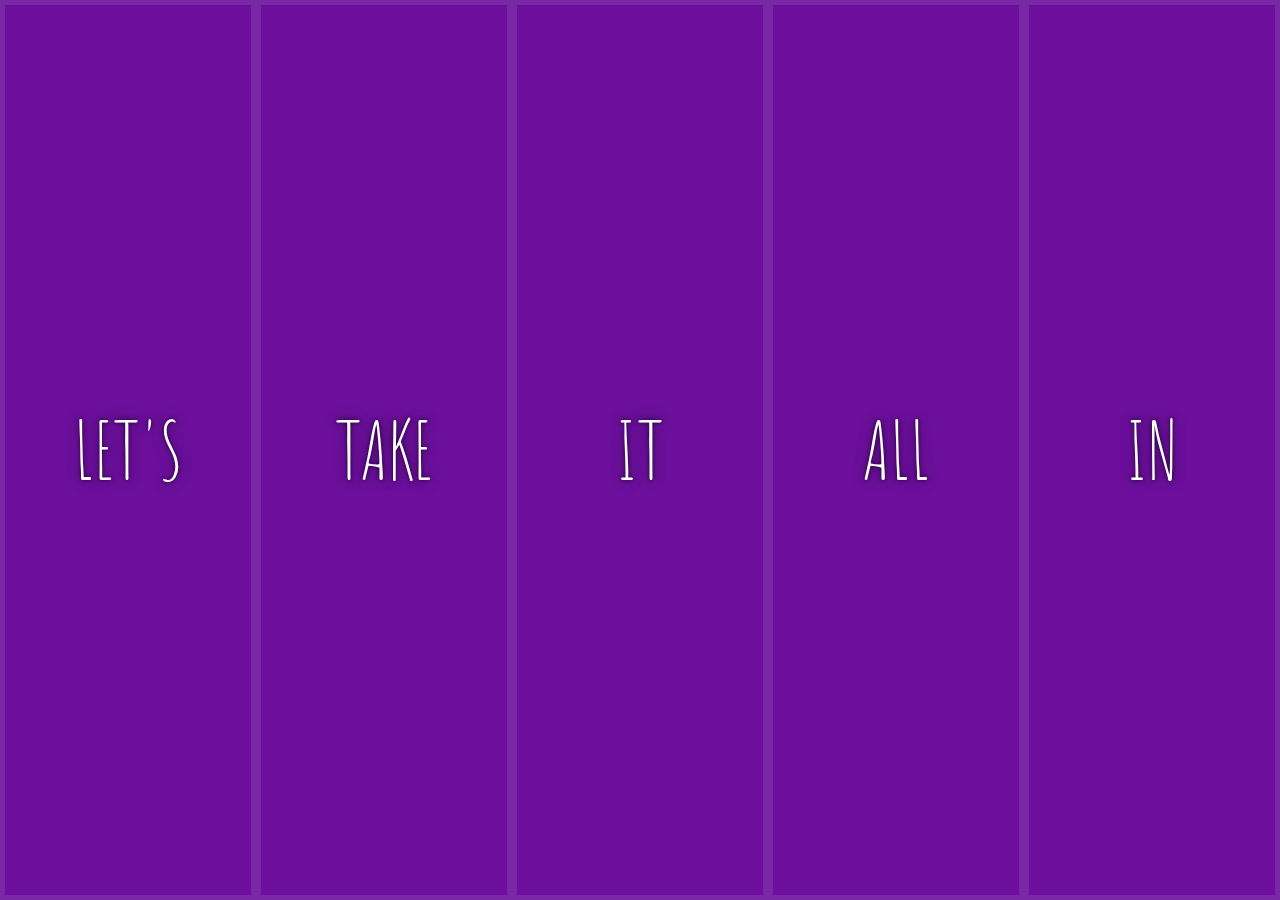
<file: 05 - Flex Panel Gallery/index.html>
<!DOCTYPE html>
<html lang="en">
<head>
  <meta charset="UTF-8">
  <title>Flex Panels 💪</title>
  <link href='https://fonts.googleapis.com/css?family=Amatic+SC' rel='stylesheet' type='text/css'>
  <link rel="stylesheet" type="text/css" href="style.css">
</head>
<body>
  <div class="panels">
    <div class="panel panel1">
      <p>Hey</p>
      <p>Let's</p>
      <p>Dance</p>
    </div>
    <div class="panel panel2">
      <p>Give</p>
      <p>Take</p>
      <p>Receive</p>
    </div>
    <div class="panel panel3">
      <p>Experience</p>
      <p>It</p>
      <p>Today</p>
    </div>
    <div class="panel panel4">
      <p>Give</p>
      <p>All</p>
      <p>You can</p>
    </div>
    <div class="panel panel5">
      <p>Life</p>
      <p>In</p>
      <p>Motion</p>
    </div>
  </div>

  <script src="script.js"></script>
</body>
</html>
</file>
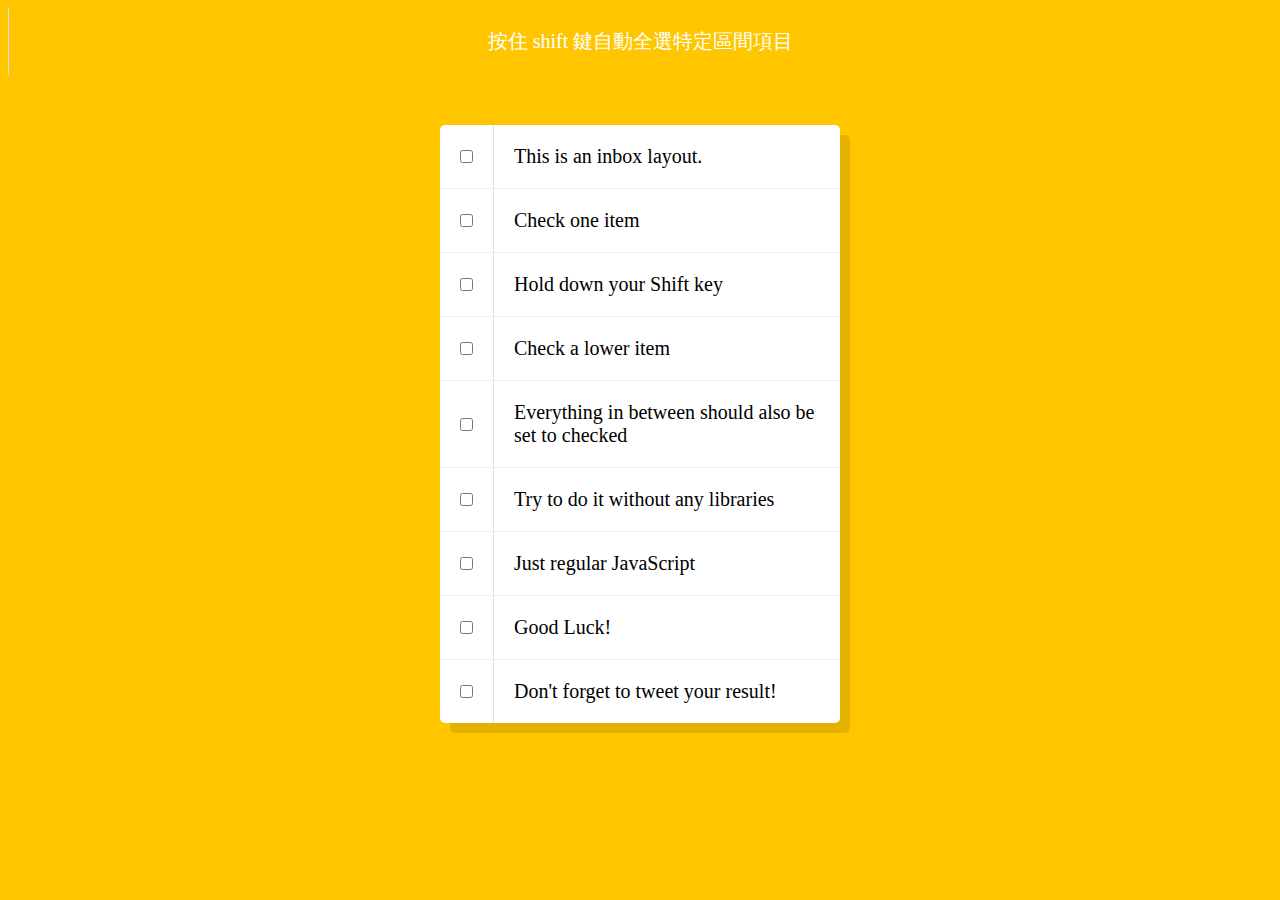
<file: 10 - Hold Shift and Check Checkboxes/index.html>
<!DOCTYPE html>
<html lang="en">
<head>
  <meta charset="UTF-8">
  <title>Hold Shift to Check Multiple Checkboxes</title>
</head>
<body>
  <style>

    html {
      font-family: sans-serif;
      background: #ffc600;
    }

    .title {
      text-align: center;
      color: #fff;
      font-size: large;
    }

    .inbox {
      max-width: 400px;
      margin: 50px auto;
      background: white;
      border-radius: 5px;
      box-shadow: 10px 10px 0 rgba(0,0,0,0.1);
    }

    .item {
      display: flex;
      align-items: center;
      border-bottom: 1px solid #F1F1F1;
    }

    .item:last-child {
      border-bottom: 0;
    }

    input:checked + p {
      background: #F9F9F9;
      text-decoration: line-through;
    }

    input[type="checkbox"] {
      margin: 20px;
    }

    p {
      margin: 0;
      padding: 20px;
      transition: background 0.2s;
      flex: 1;
      font-family:'helvetica neue';
      font-size: 20px;
      font-weight: 200;
      border-left: 1px solid #D1E2FF;
    }
  </style>
   <!--
   The following is a common layout you would see in an email client.

   When a user clicks a checkbox, holds Shift, and then clicks another checkbox a few rows down, all the checkboxes inbetween those two checkboxes should be checked.

  -->
  <div class="title">
    <p>按住 shift 鍵自動全選特定區間項目</p>
  </div>
  <div class="inbox">
    <div class="item">
      <input type="checkbox">
      <p>This is an inbox layout.</p>
    </div>
    <div class="item">
      <input type="checkbox">
      <p>Check one item</p>
    </div>
    <div class="item">
      <input type="checkbox">
      <p>Hold down your Shift key</p>
    </div>
    <div class="item">
      <input type="checkbox">
      <p>Check a lower item</p>
    </div>
    <div class="item">
      <input type="checkbox">
      <p>Everything in between should also be set to checked</p>
    </div>
    <div class="item">
      <input type="checkbox">
      <p>Try to do it without any libraries</p>
    </div>
    <div class="item">
      <input type="checkbox">
      <p>Just regular JavaScript</p>
    </div>
    <div class="item">
      <input type="checkbox">
      <p>Good Luck!</p>
    </div>
    <div class="item">
      <input type="checkbox">
      <p>Don't forget to tweet your result!</p>
    </div>
  </div>

<script src="script.js"></script>
</body>
</html>
</file>
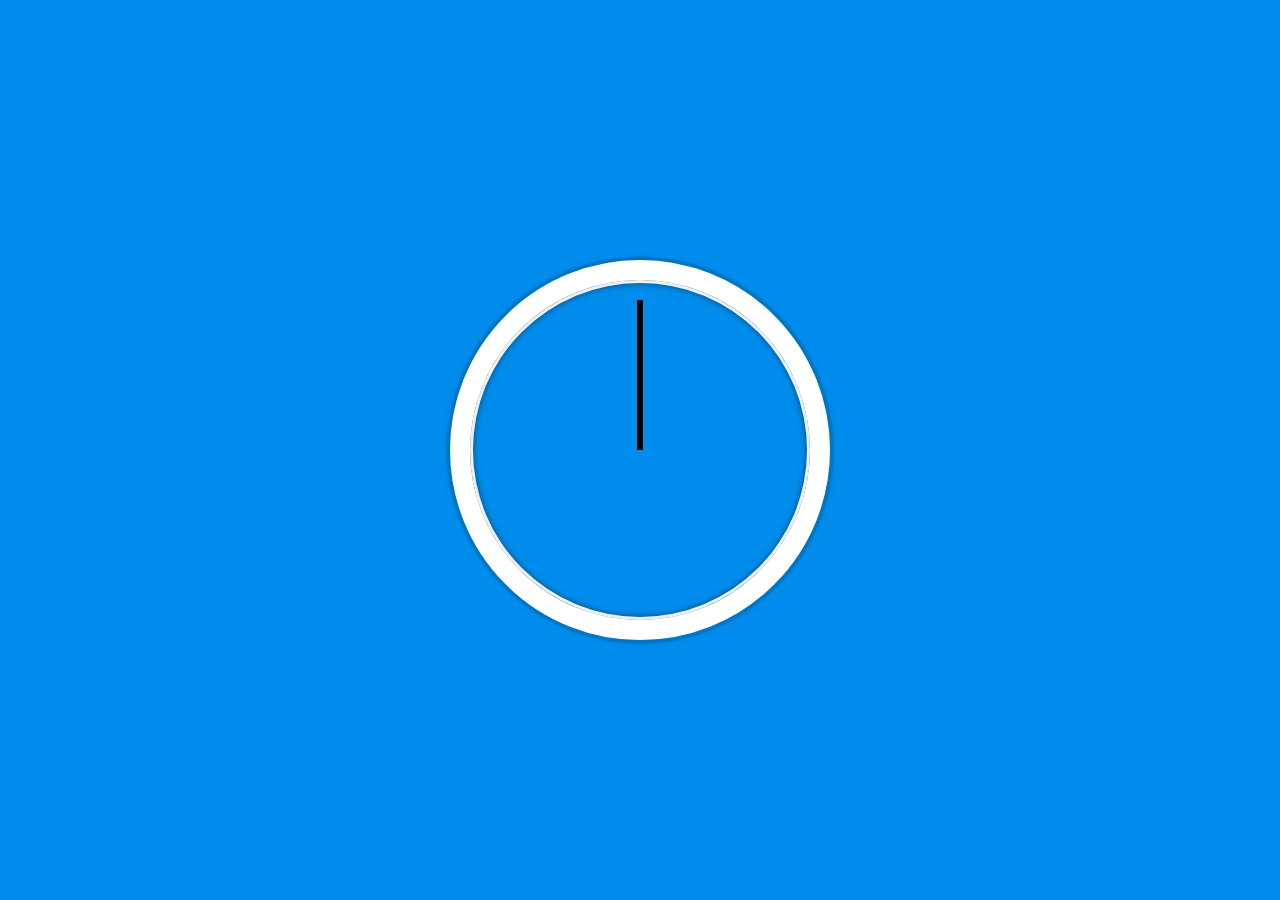
<file: 02 - JS and CSS Clock/index-START.html>
<!DOCTYPE html>
<html lang="en">
<head>
  <meta charset="UTF-8">
  <title>JS + CSS Clock</title>
  <link rel="stylesheet" type="text/css" href="style.css">
</head>
<body>


    <div class="clock">
      <div class="clock-face">
        <div class="hand hour-hand"></div>
        <div class="hand min-hand"></div>
        <div class="hand second-hand"></div>
      </div>
    </div>
  </style>

  <script src="script.js"> </script>
</body>
</html>
</file>
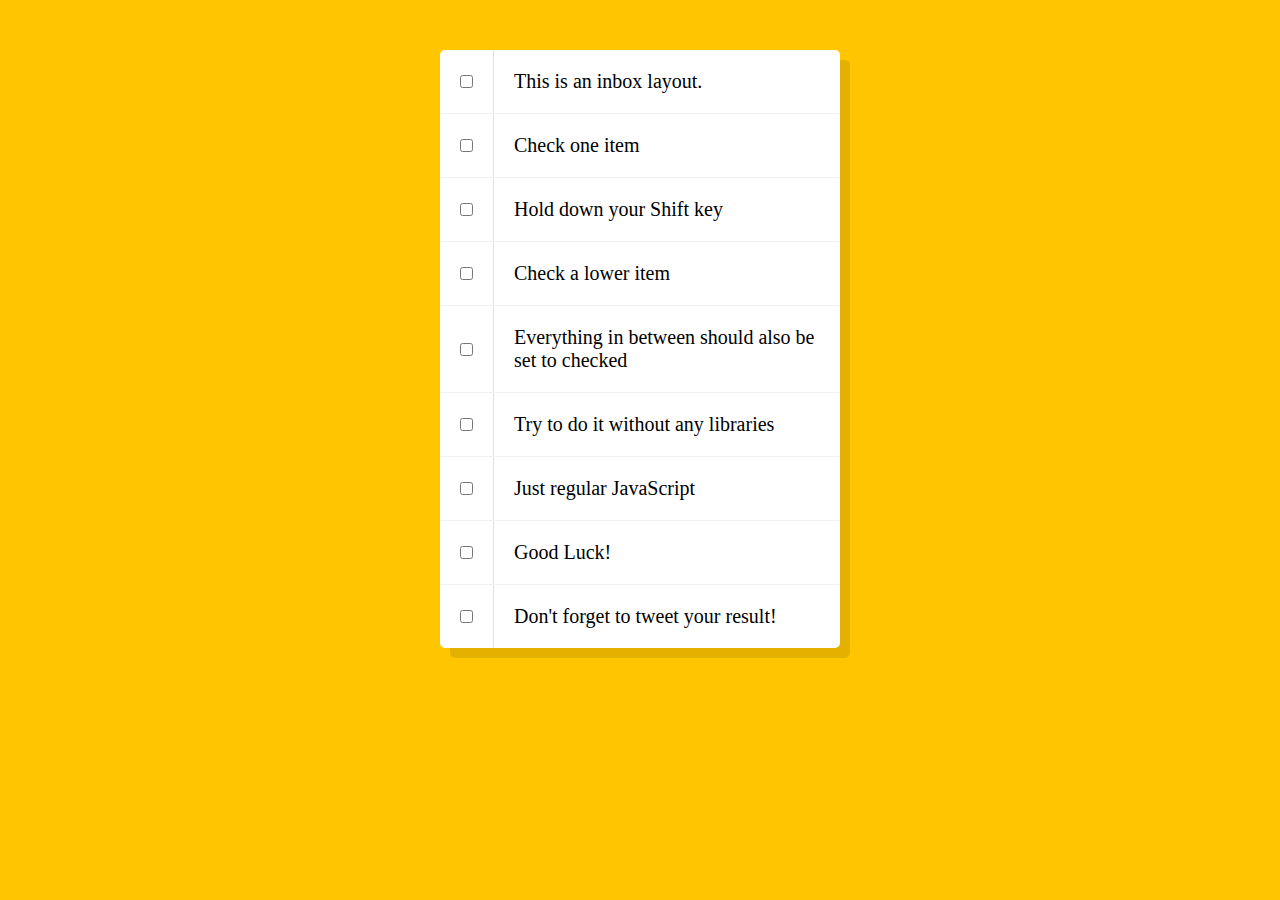
<file: 10 - Hold Shift and Check Checkboxes/index-START.html>
<!DOCTYPE html>
<html lang="en">
<head>
  <meta charset="UTF-8">
  <title>Hold Shift to Check Multiple Checkboxes</title>
</head>
<body>
  <style>

    html {
      font-family: sans-serif;
      background: #ffc600;
    }

    .inbox {
      max-width: 400px;
      margin: 50px auto;
      background: white;
      border-radius: 5px;
      box-shadow: 10px 10px 0 rgba(0,0,0,0.1);
    }

    .item {
      display: flex;
      align-items: center;
      border-bottom: 1px solid #F1F1F1;
    }

    .item:last-child {
      border-bottom: 0;
    }

    input:checked + p {
      background: #F9F9F9;
      text-decoration: line-through;
    }

    input[type="checkbox"] {
      margin: 20px;
    }

    p {
      margin: 0;
      padding: 20px;
      transition: background 0.2s;
      flex: 1;
      font-family:'helvetica neue';
      font-size: 20px;
      font-weight: 200;
      border-left: 1px solid #D1E2FF;
    }
  </style>
   <!--
   The following is a common layout you would see in an email client.

   When a user clicks a checkbox, holds Shift, and then clicks another checkbox a few rows down, all the checkboxes inbetween those two checkboxes should be checked.

  -->
  <div class="inbox">
    <div class="item">
      <input type="checkbox">
      <p>This is an inbox layout.</p>
    </div>
    <div class="item">
      <input type="checkbox">
      <p>Check one item</p>
    </div>
    <div class="item">
      <input type="checkbox">
      <p>Hold down your Shift key</p>
    </div>
    <div class="item">
      <input type="checkbox">
      <p>Check a lower item</p>
    </div>
    <div class="item">
      <input type="checkbox">
      <p>Everything in between should also be set to checked</p>
    </div>
    <div class="item">
      <input type="checkbox">
      <p>Try to do it without any libraries</p>
    </div>
    <div class="item">
      <input type="checkbox">
      <p>Just regular JavaScript</p>
    </div>
    <div class="item">
      <input type="checkbox">
      <p>Good Luck!</p>
    </div>
    <div class="item">
      <input type="checkbox">
      <p>Don't forget to tweet your result!</p>
    </div>
  </div>

<script src="script.js"></script>
</body>
</html>
</file>
<file: 05 - Flex Panel Gallery/style.css>
html {
    box-sizing: border-box;
    background: #ffc600;
    font-family: 'helvetica neue';
    font-size: 20px;
    font-weight: 200;
}
  
body {
    margin: 0;
}
  
*, *:before, *:after {
    box-sizing: inherit;
}

.panels {
    min-height: 100vh;
    overflow: hidden;
    display: flex;
}

.panel {
    background: #6B0F9C;
    box-shadow: inset 0 0 0 5px rgba(255,255,255,0.1);
    color: white;
    text-align: center;
    align-items: center;
    /* Safari transitionend event.propertyName === flex */
    /* Chrome + FF transitionend event.propertyName === flex-grow */
    transition:
      font-size 0.7s cubic-bezier(0.61,-0.19, 0.7,-0.11),
      flex 0.7s cubic-bezier(0.61,-0.19, 0.7,-0.11),
      background 0.2s;
    font-size: 20px;
    background-size: cover;
    background-position: center;
    flex: 1;
    display: flex;
    flex-direction: column;
    justify-content: center;
    align-items: center;
    cursor: pointer;
}

.panel1 { background-image:url(https://images.unsplash.com/photo-1483921020237-2ff51e8e4b22?ixid=MnwxMjA3fDB8MHxwaG90by1wYWdlfHx8fGVufDB8fHx8&ixlib=rb-1.2.1&auto=format&fit=crop&w=1770&q=80); }
.panel2 { background-image:url(https://images.unsplash.com/photo-1542273917363-3b1817f69a2d?ixid=MnwxMjA3fDB8MHxwaG90by1wYWdlfHx8fGVufDB8fHx8&ixlib=rb-1.2.1&auto=format&fit=crop&w=1748&q=80); }
.panel3 { background-image:url(https://images.unsplash.com/photo-1465188162913-8fb5709d6d57?ixlib=rb-0.3.5&q=80&fm=jpg&crop=faces&cs=tinysrgb&w=1500&h=1500&fit=crop&s=967e8a713a4e395260793fc8c802901d); }
.panel4 { background-image:url(https://images.unsplash.com/photo-1603169812512-d6560fd13fa2?ixid=MnwxMjA3fDB8MHxwaG90by1wYWdlfHx8fGVufDB8fHx8&ixlib=rb-1.2.1&auto=format&fit=crop&w=1932&q=80); }
.panel5 { background-image:url(https://images.unsplash.com/photo-1469474968028-56623f02e42e?ixid=MnwxMjA3fDB8MHxwaG90by1wYWdlfHx8fGVufDB8fHx8&ixlib=rb-1.2.1&auto=format&fit=crop&w=1748&q=80); }

/* Flex Children */
.panel > * { 
    margin: 0;
    width: 100%;
    transition: transform 0.5s;
    /*   border: solid 1px red; */
    flex: 1 0 auto;
    justify-content: center;
    align-items: center;
    display: flex;
}

.panel > *:first-child {
    transform: translateY(-100%);
}
.panel.open-active > *:first-child {
    transform: translateY(0%);
}

.panel > *:last-child {
    transform: translateY(100%);
}
.panel.open-active > *:last-child {
    transform: translateY(0%);
}

.panel p {
    text-transform: uppercase;
    font-family: 'Amatic SC', cursive;
    text-shadow: 0 0 4px rgba(0, 0, 0, 0.72), 0 0 14px rgba(0, 0, 0, 0.45);
    font-size: 2em;
}
  
.panel p:nth-child(2) {
    font-size: 4em;
}

.panel.open {
    flex: 5;
    font-size: 40px;
}
</file>
<file: 02 - JS and CSS Clock/style.css>
html {
    background: #018DED    
    url(https://unsplash.it/1500/1000?image=881&blur=5);
    background-size: cover;
    font-family: 'helvetica neue';
    text-align: center; 
    font-size: 10px;
  }
  
  body {
    margin: 0;
    font-size: 2rem;
    display: flex;
    flex: 1;
    min-height: 100vh;
    align-items: center;
  }
  
  .clock {
    width: 30rem;
    height: 30rem;
    border: 20px solid white;
    border-radius: 50%;
    margin: 50px auto;
    position: relative;
    padding: 2rem;
    box-shadow:
      0 0 0 4px rgba(0,0,0,0.1),
      inset 0 0 0 3px #EFEFEF,
      inset 0 0 10px black,
      0 0 10px rgba(0,0,0,0.2);
  }
  
  .clock-face {
    position: relative;
    width: 100%;
    height: 100%;
    transform: translateY(-3px); 
    /* account for the height of the clock hands */
  }
  
  .hand {
    width: 50%;
    height: 6px;
    background: black;
    position: absolute;
    top: 50%;
    transform-origin: center right;
    transform: rotate(90deg);
    transition: all 0.05s;
    transition-timing-function: cubic-bezier(0.1, 2.7, 0.58, 1);
    /* 可以做出類似真實時鐘的動作 */
  }
  
  .min-hand {
    background: orange;
  }
  
  .hour-hand {
    background: brown;
  }
</file>
